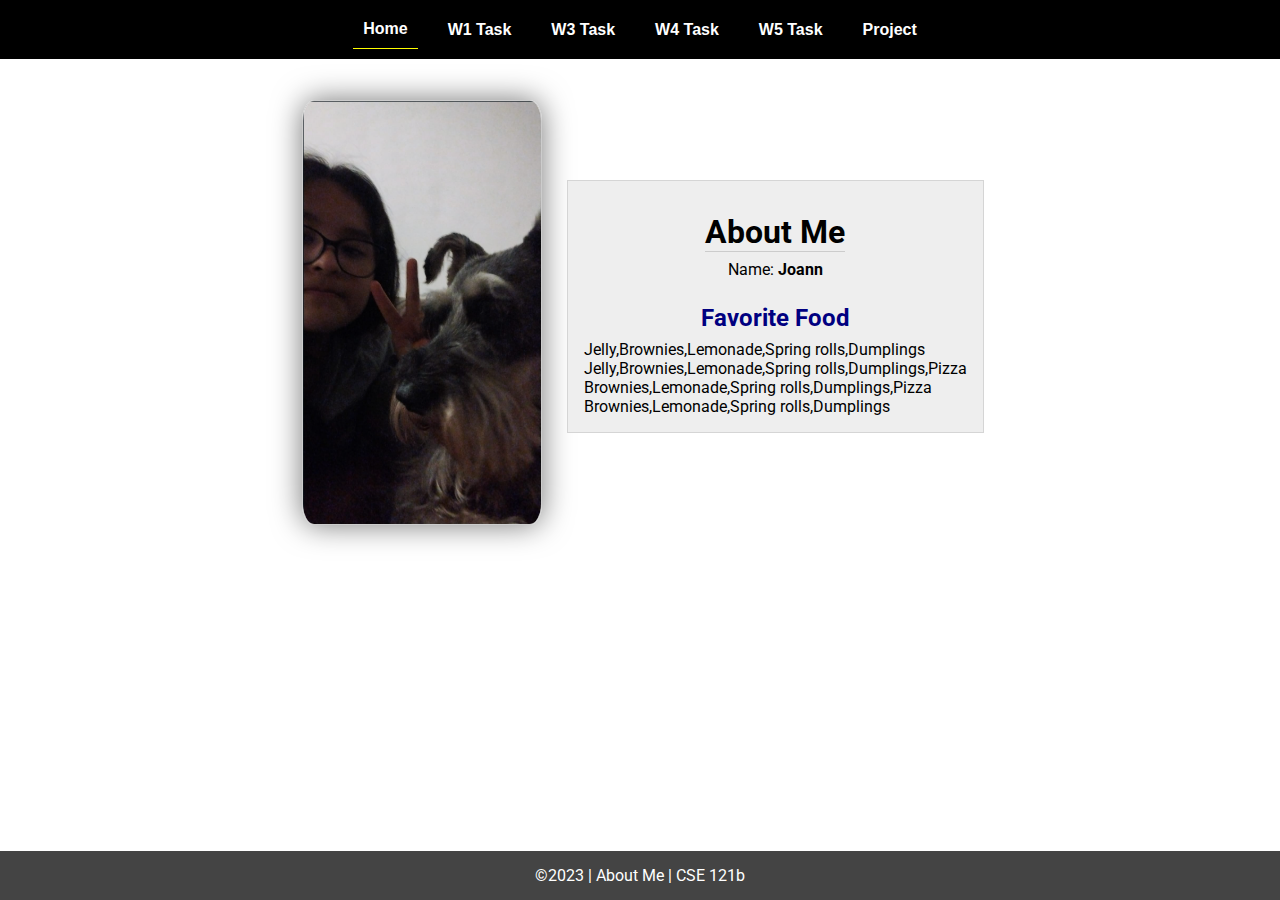
<file: index.html>
<!DOCTYPE html>
<html lang="en">

<head>
  <meta charset="UTF-8">
  <meta name="viewport" content="width=device-width, initial-scale=1.0">
  <title>About Me | CSE 121b | W02: Programming Tasks</title>
  <link rel="preconnect" href="https://fonts.googleapis.com">
  <link rel="preconnect" href="https://fonts.gstatic.com" crossorigin>
  <link href="https://fonts.googleapis.com/css2?family=Roboto:wght@400;600&display=swap"
    rel="stylesheet">
  <link rel="stylesheet" href="styles/main.css">
</head>

<body>
  <nav>
    <ul id="menu">
      <li><a id="toggleMenu">&equiv;</a></li>
      <li><a href="index.html" class="active">Home</a></li>
      <li><a href="w01-task.html">W1 Task</a></li>
      <li><a href="w03-task.html">W3 Task</a></li>
      <li><a href="w04-task.html">W4 Task</a></li>
      <li><a href="w05-task.html">W5 Task</a></li>
      <li><a href="project.html">Project</a></li>
    </ul>
  </nav>
  <main id="home">
    <picture>
      <img src="images/placeholder.png" alt="Placeholder Image">
    </picture>
    <section>
      <h1>About Me</h1>
      <div class="info">Name: <span id="name"></span></div>
      <h2>Favorite Food</h2>
      <div class="block" id="food"></div>
    </section>
  </main>
  <footer>
    &copy;<span id="year"></span> | About Me | CSE 121b
  </footer>
  <script src="scripts/main.js"></script>
  <script src="scripts/w02-task.js"></script>
</body>

</html>
</file>
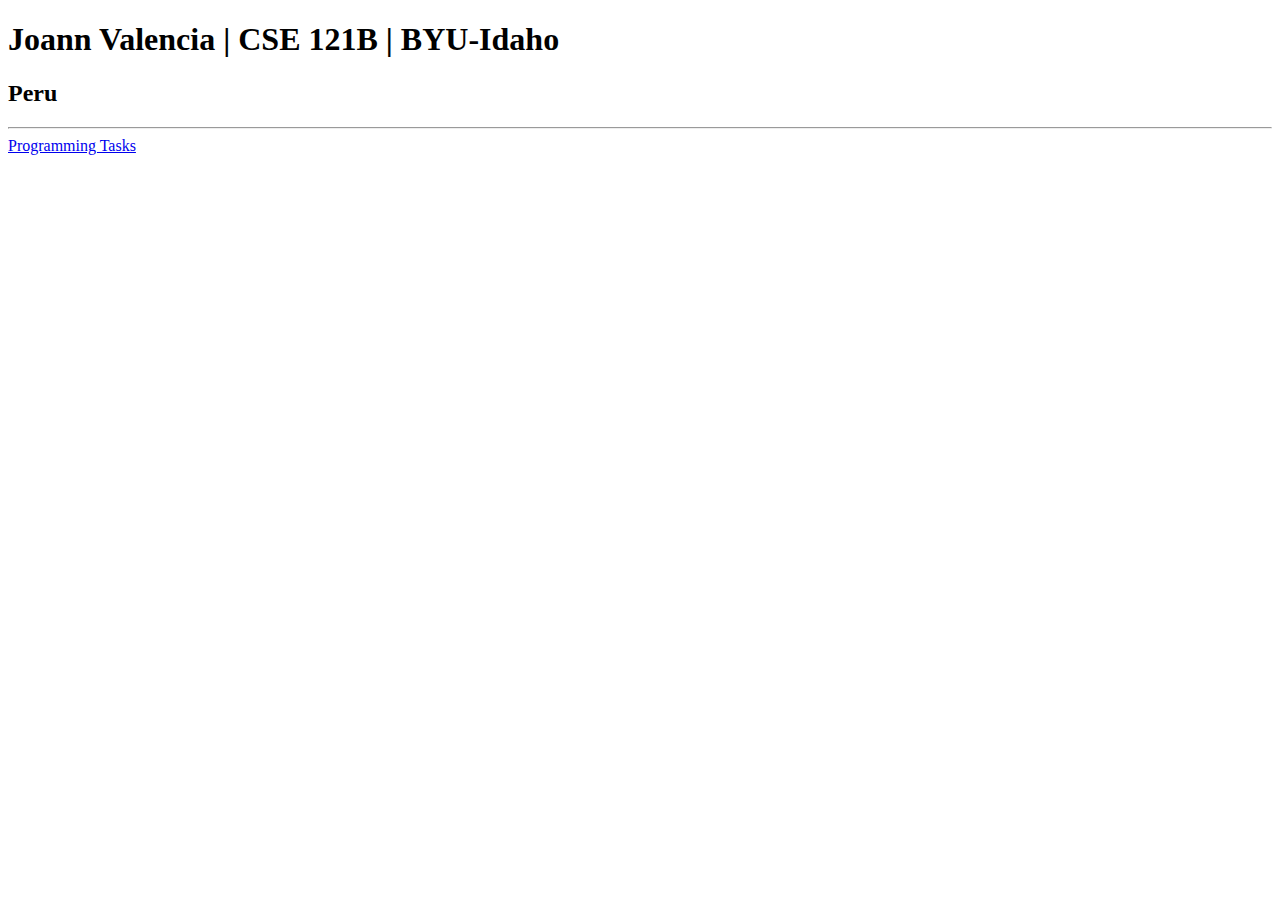
<file: index-old.html>
<!DOCTYPE html>
<html lang="en">
<head>
    <meta charset="UTF-8">
    <meta name="viewport" content="width=device-width, initial-scale=1.0">
    <title>Joann Valencia | CSE 121B | BYU-Idaho</title>
</head>
<body>
    <h1>Joann Valencia | CSE 121B | BYU-Idaho</h1>
    <h2>Peru</h2>
    <hr>
    <a href="index.html">Programming Tasks</a>
</body>
</html>
</file>
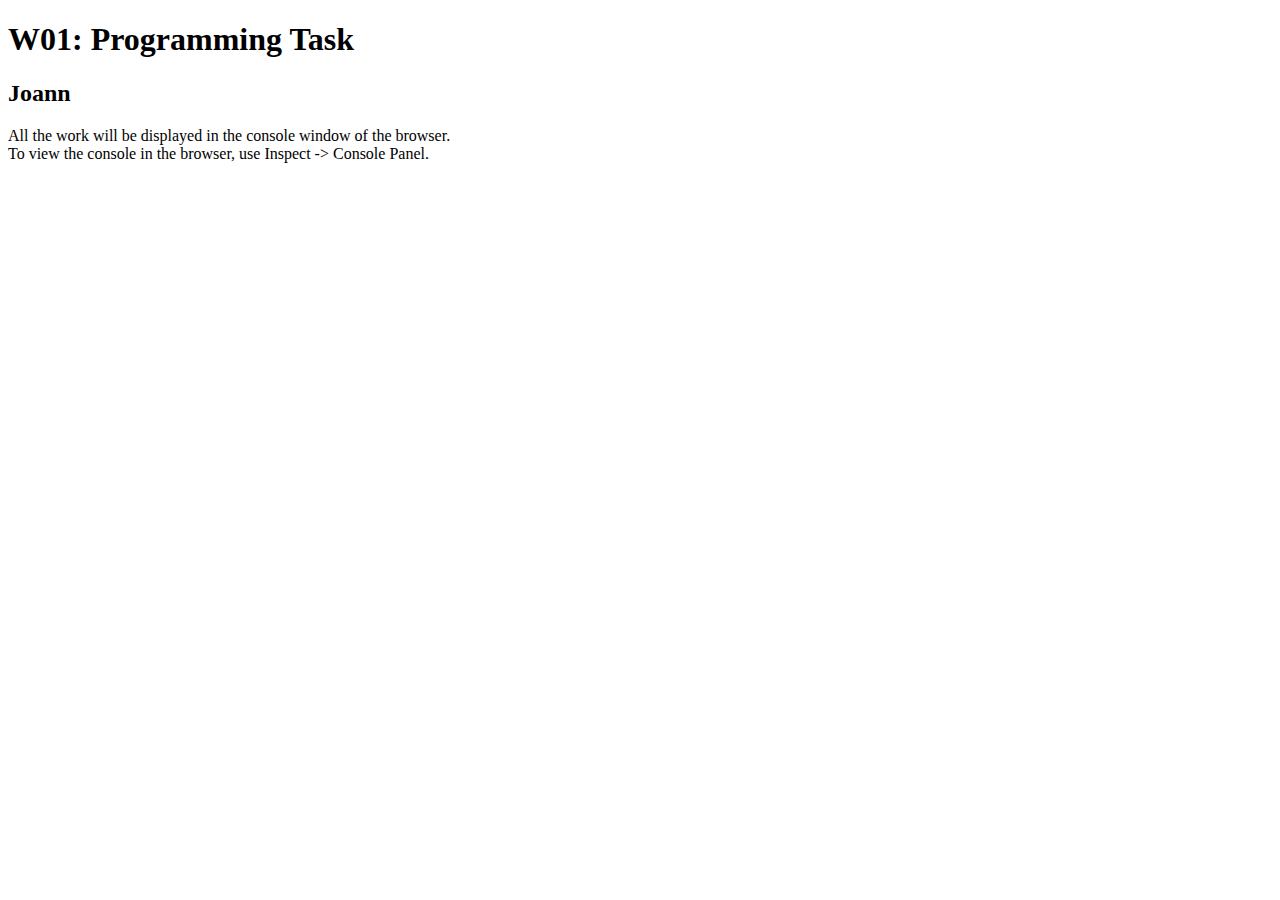
<file: w01-task.html>
<!DOCTYPE html>
<html lang="en">

<head>
  <meta charset="UTF-8">
  <meta name="viewport" content="width=device-width, initial-scale=1.0">
  <title>W01: Programming Task</title>
</head>

<body>
  <h1>W01: Programming Task</h1>
  <h2>Joann</h2>
  <p>All the work will be displayed in the console window of the browser.
    <br>To view the console in the browser, use Inspect -> Console Panel.
  </p>

  <script src="w01-task.js"></script>

</body>
</html>
</file>
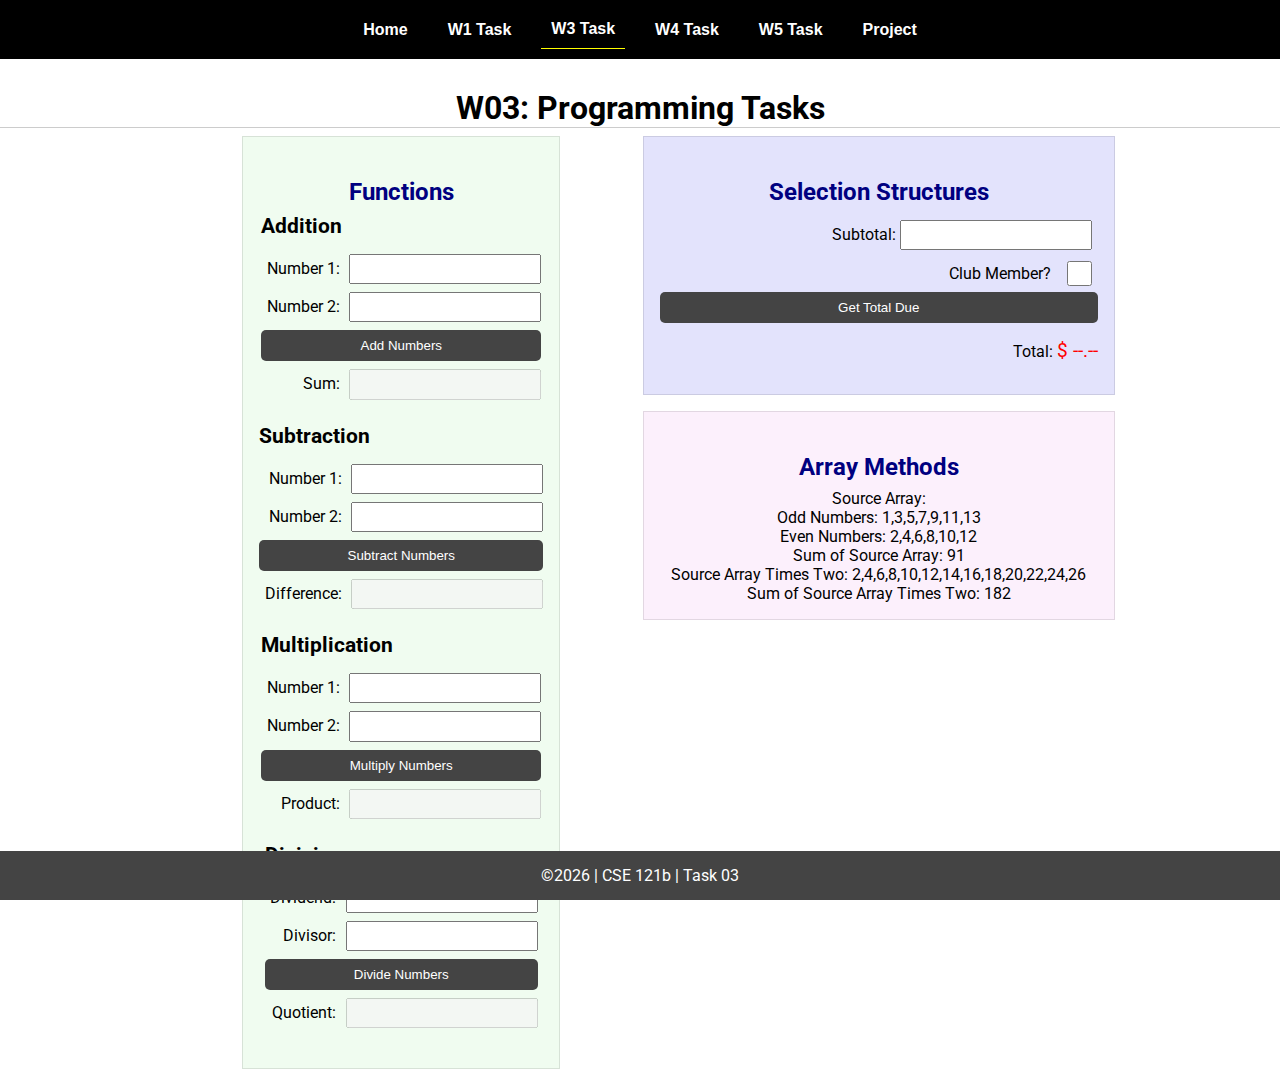
<file: w03-task.html>
<!DOCTYPE html>
<html lang="en">

<head>
    <meta charset="UTF-8">
    <meta name="viewport" content="width=device-width, initial-scale=1.0">
    <title>CSE 121b | W03: Programming Tasks</title>
    <link rel="preconnect" href="https://fonts.googleapis.com">
    <link rel="preconnect" href="https://fonts.gstatic.com" crossorigin>
    <link href="https://fonts.googleapis.com/css2?family=Roboto:wght@400;600&display=swap"
        rel="stylesheet">
    <link rel="stylesheet" href="styles/main.css">
</head>

<body>
    <nav>
        <ul id="menu">
            <li><a id="toggleMenu">&equiv;</a></li>
            <li><a href="index.html">Home</a></li>
            <li><a href="w01-task.html">W1 Task</a></li>
            <li><a href="w03-task.html" class="active">W3 Task</a></li>
            <li><a href="w04-task.html">W4 Task</a></li>
            <li><a href="w05-task.html">W5 Task</a></li>
            <li><a href="project.html">Project</a></li>
        </ul>
    </nav>>
    <header>
        <h1>W03: Programming Tasks</h1>
    </header>
    <main id="task3">
        <section id="section1">
            <h2>Functions</h2>
            <article>
                <h3>Addition</h3>
                <div>
                    <label for="add1">Number 1:</label>
                    <input type="text" id="add1" name="add1">
                </div>
                <div>
                    <label for="add2">Number 2:</label>
                    <input type="text" id="add2" name="add2">
                </div>
                <div>
                    <input type="button" id="addNumbers" value="Add Numbers">
                </div>
                <div>
                    <label for="sum">Sum:</label>
                    <input type="text" id="sum" name="sum" disabled>
                </div>
            </article>
            <article>
                <h3>Subtraction</h3>
                <div>
                    <label for="subtract1">Number 1:</label>
                    <input type="text" id="subtract1" name="subtract1">
                </div>
                <div>
                    <label for="subtract2">Number 2:</label>
                    <input type="text" id="subtract2" name="subtract2">
                </div>
                <div>
                    <input type="button" id="subtractNumbers" value="Subtract Numbers">
                </div>
                <div>
                    <label for="difference">Difference:</label>
                    <input type="text" id="difference" name="difference" disabled>
                </div>
            </article>
            <article>
                <h3>Multiplication</h3>
                <div>
                    <label for="factor1">Number 1:</label>
                    <input type="text" id="factor1" name="factor1">
                </div>
                <div>
                    <label for="factor2">Number 2:</label>
                    <input type="text" id="factor2" name="factor2">
                </div>
                <div>
                    <input type="button" id="multiplyNumbers" value="Multiply Numbers">
                </div>
                <div>
                    <label for="product">Product:</label>
                    <input type="text" id="product" name="product" disabled>
                </div>
            </article>
            <article>
                <h3>Division</h3>
                <div>
                    <label for="dividend">Dividend:</label>
                    <input type="text" id="dividend" name="dividend">
                </div>
                <div>
                    <label for="divisor">Divisor:</label>
                    <input type="text" id="divisor" name="divisor">
                </div>
                <div>
                    <input type="button" id="divideNumbers" value="Divide Numbers">
                </div>
                <div>
                    <label for="quotient">Quotient:</label>
                    <input type="text" id="quotient" name="quotient" disabled>
                </div>
            </article>
        </section>
        <div>
            <section id="section2">
                <h2>Selection Structures</h2>
                <label class="right">Subtotal:
                    <input type="number" id="subtotal" size="5">
                </label>
                <label class="middle right">
                    Club Member?
                    <input type="checkbox" id="member">
                </label>
                <div class="right">
                    <input type="button" id="getTotal" value="Get Total Due">
                </div>
                <div class="right">Total:
                    <span class="larger" id="total">$ --.--</span>
                </div>
            </section>
            <section id="section3">
                <h2>Array Methods</h2>
                <p>
                    Source Array: <span id="array"></span>
                </p>
                <p>
                    Odd Numbers: <span id="odds"></span>
                </p>
                <p>
                    Even Numbers: <span id="evens"></span>
                </p>
                <p>
                    Sum of Source Array: <span id="sumOfArray"></span>
                </p>
                <p>
                    Source Array Times Two: <span id="multiplied"></span>
                </p>
                <p>
                    Sum of Source Array Times Two: <span id="sumOfMultiplied"></span>
                </p>
            </section>
        </div>
    </main>
    <footer>
        &copy;<span id="year"></span> | CSE 121b | Task 03
    </footer>
    <script src="scripts/main.js"></script>
    <script>
        document.getElementById("year").innerHTML = new Date().getFullYear();
    </script>
    <script src="scripts/w03-task.js"></script>
</body>

</html>
</file>
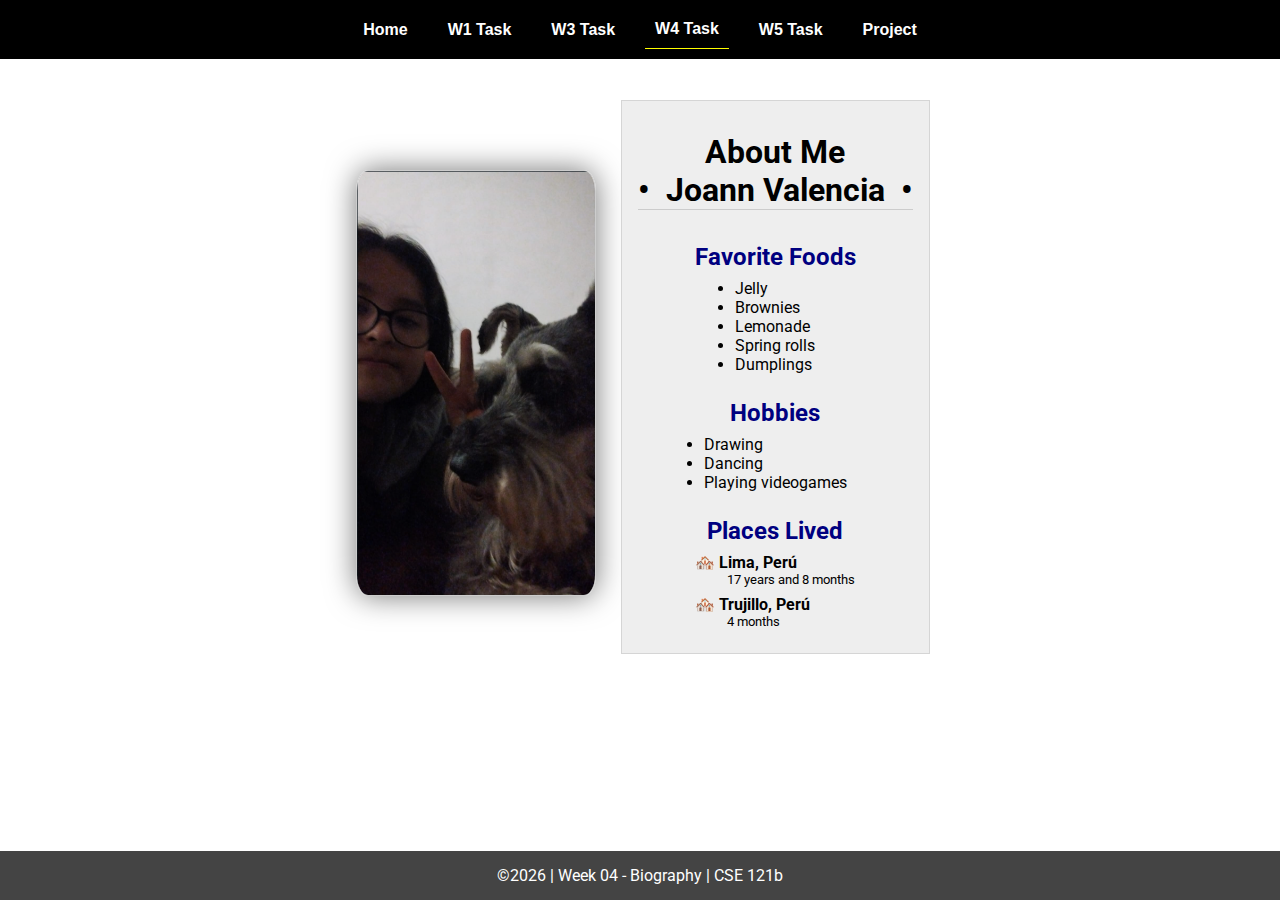
<file: w04-task.html>
<!DOCTYPE html>
<html lang="en">

<head>
  <meta charset="UTF-8">
  <meta name="viewport" content="width=device-width, initial-scale=1.0">
  <title>CSE 121b | W04: Programming Tasks</title>
  <link rel="preconnect" href="https://fonts.googleapis.com">
  <link rel="preconnect" href="https://fonts.gstatic.com" crossorigin>
  <link href="https://fonts.googleapis.com/css2?family=Roboto:wght@400;600&display=swap"
    rel="stylesheet">
  <link rel="stylesheet" href="styles/main.css">
</head>

<body>
  <nav>
    <ul id="menu">
      <li><a id="toggleMenu">&equiv;</a></li>
      <li><a href="index.html">Home</a></li>
      <li><a href="w01-task.html">W1 Task</a></li>
      <li><a href="w03-task.html">W3 Task</a></li>
      <li><a href="w04-task.html" class="active">W4 Task</a></li>
      <li><a href="w05-task.html">W5 Task</a></li>
      <li><a href="project.html">Project</a></li>
    </ul>
  </nav>
  <main id="home">
    <picture>
      <img id="photo" src="images/placeholder.png" alt="Placeholder Image">
    </picture>
    <section>
      <h1>About Me<br>• &nbsp;<span id="name"></span>&nbsp; •</h1>
      <h2>Favorite Foods</h2>
      <ul id="favorite-foods"></ul>
      <h2>Hobbies</h2>
      <ul id="hobbies"></ul>
      <h2>Places Lived</h2>
      <dl id="places-lived"></dl>
    </section>
  </main>

  <footer>
    &copy;<span id="year"></span> | Week 04 - Biography | CSE 121b
  </footer>
  <script src="scripts/main.js"></script>
  <script>
    document.getElementById("year").innerHTML = new Date().getFullYear();
  </script>
  <script src="scripts/w04-task.js"></script>
</body>

</html>
</file>
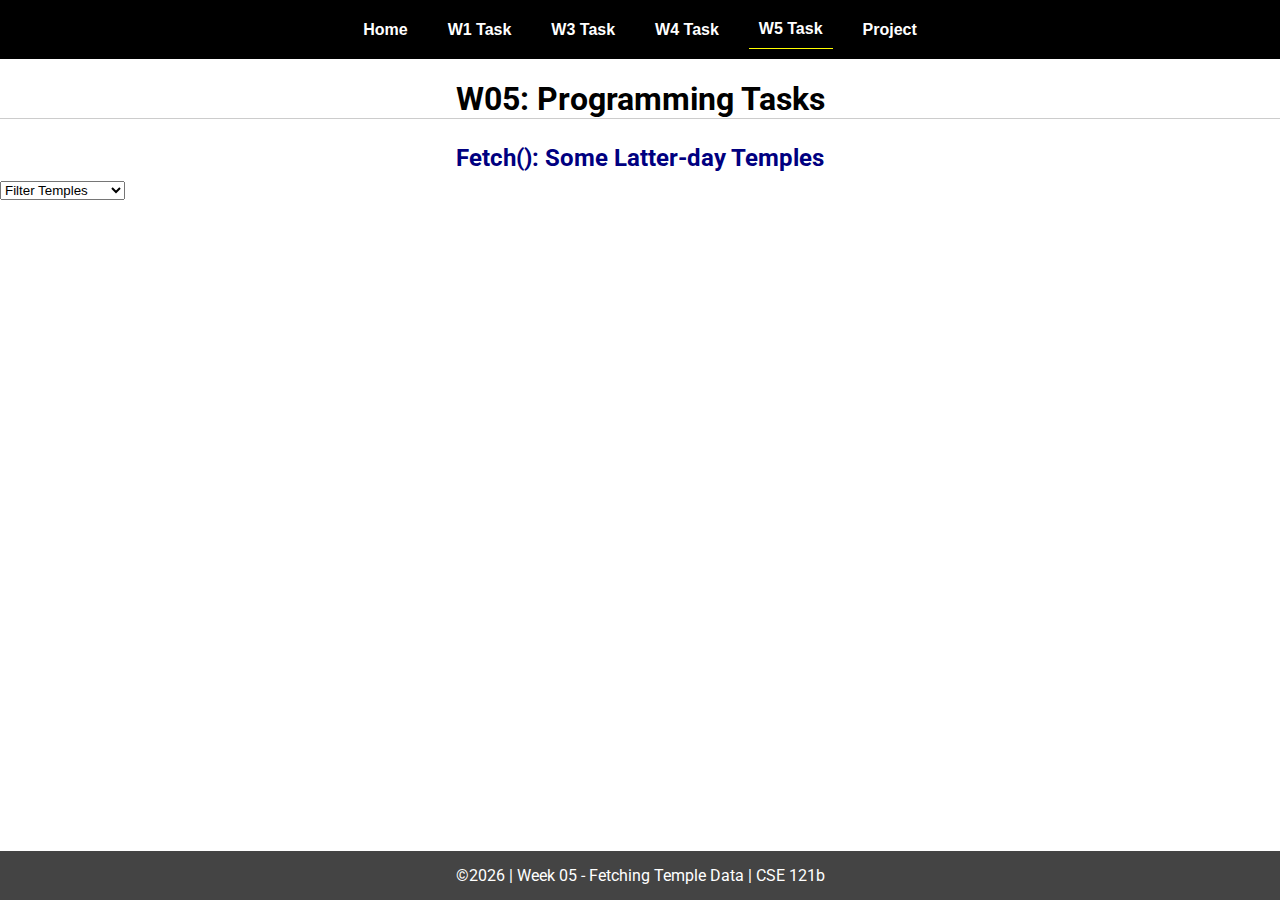
<file: w05-task.html>
<!DOCTYPE html>
<html lang="en">

<head>
  <meta charset="UTF-8">
  <meta name="viewport" content="width=device-width, initial-scale=1.0">
  <title>CSE 121b | W05: Programming Tasks</title>
  <link rel="preconnect" href="https://fonts.googleapis.com">
  <link rel="preconnect" href="https://fonts.gstatic.com" crossorigin>
  <link href="https://fonts.googleapis.com/css2?family=Roboto:wght@400;600&display=swap"
    rel="stylesheet">
  <link rel="stylesheet" href="styles/main.css">
</head>

<body>
  <nav>
    <ul id="menu">
      <li><a id="toggleMenu">&equiv;</a></li>
      <li><a href="index.html">Home</a></li>
      <li><a href="w01-task.html">W1 Task</a></li>
      <li><a href="w03-task.html">W3 Task</a></li>
      <li><a href="w04-task.html">W4 Task</a></li>
      <li><a href="w05-task.html" class="active">W5 Task</a></li>
      <li><a href="project.html">Project</a></li>
    </ul>
  </nav>
  <main id="gridly">
    <h1>W05: Programming Tasks</h1>
    <h2>Fetch(): Some Latter-day Temples</h2>

    <select id="sortBy" title="Choose a data filter.">
      <option value="" disabled selected>Filter Temples</option>
      <option value="utah">Utah</option>
      <option value="nonutah">Outside of Utah</option>
      <option value="older">Built Before 1950</option>
      <option value="all">No Filter</option>
    </select>

    <div id="temples">
    </div>
  </main>


  <footer>
    &copy;<span id="year"></span> | Week 05 - Fetching Temple Data | CSE 121b
  </footer>
  <script src="scripts/main.js"></script>
  <script>
    document.getElementById("year").innerHTML = new Date().getFullYear();
  </script>
  <script src="scripts/w05-task.js"></script>
</body>

</html>
</file>
<file: styles/main.css>
/* Universal Selector */
* {
    margin: 0;
    padding: 0;
    box-sizing: border-box;
}

/* HTML Selectors */
body {
    font-family: 'Roboto', Helvetica, sans-serif;
}

nav {
    background-color: black;
    width: 100%;
    position: fixed;
    top: 0;
}

nav ul {
    display: flex;
    flex-direction: column;
    align-items: center;
    max-width: -moz-fit-content;
    max-width: fit-content;
    margin: 0 auto;
}

nav ul li {
    flex: 1 1 auto;
}

nav ul li:first-child {
    display: block;
    font-size: 2rem;
}

nav ul li:first-child a {
    padding: 1px 10px;
}

nav ul li {
    display: none;
    list-style: none;
    margin: 10px;
}

nav ul li a {
    display: block;
    padding: 10px;
    text-decoration: none;
    font-weight: 600;
    color: white;
    text-align: center;
    font-family: 'Arial Narrow', Arial, sans-serif;
}

nav ul li a:hover {
    background-color: #efefef;
    color: black;
}

h1, h2 {
    text-align: center;
    margin: 1rem 0 .5rem;
}

h1 {
    border-bottom: 1px solid #ccc;
}

#gridly h1 {
    margin-top: 80px;
}

h2 {
    font-size: 1.5rem;
    color: navy;
    text-align: center;
    margin-top: 25px;
}

h3 {
    font-size: 1.3rem;
    margin-bottom: 1rem;
}

header {
    margin-top: 70px;
}

picture {
    margin: 0 auto;
}

picture img {
    width: 240px;
    height: auto;
    border-radius: 5%;
    border: 1px solid #ccc;
    box-shadow: 0 0 30px #777;
}

section {
    display: flex;
    flex-direction: column;
    align-items: center;
    margin: 0 auto 1rem;
    border: 1px solid rgba(0, 0, 0, .1);
    padding: 1rem;
    background-color: #eee;
}

article {
    margin-bottom: 1rem;
}

article div {
    margin-bottom: .5rem;
    text-align: right;
}

label {
    padding: .35rem;
}

input {
    padding: .35rem;
}

input[type="button"] {
    padding: .5rem;
    background-color: #444;
    color: white;
    border: none;
    border-radius: 5px;
    cursor: pointer;
    width: 100%
}

input[type="checkbox"] {
    width: 25px;
    height: 25px;
}

dt {
    font-weight: 700;
}

dt::before {
    content: "🏘️ ";
}

dd {
    margin: 0 0 .5rem 2rem;
    font-size: smaller;
}

footer {
    background-color: #444;
    color: white;
    padding: 15px;
    text-align: center;
    width: 100%;
    position: fixed;
    bottom: 0;
}

/* Class Selectors */
.active {
    border-bottom: 1px solid yellow;
}

.open li {
    display: block;
}

.block {
    display: block;
}

.larger {
    font-size: larger;
    color: red;
}

.right {
    width: 100%;
    text-align: right;
}

.middle {
    display: flex;
    align-items: center;
    justify-content: right;
    gap: 1rem;
}

/* ID Selectors */

#home {
    margin-top: 125px;
    display: grid;
    grid-template-columns: 1fr;
    grid-gap: 20px;
    align-items: center;
    justify-content: center;
}


#section1 {
    background-color: rgb(225, 250, 225, .5);
}

#section2 {
    background-color: rgba(200, 200, 250, 0.5);

}

/* #section2 div {
    margin-bottom: 1rem;
} */
#section2 div {
    margin-bottom: 1rem
}

#section3 {
    background-color: rgb(250, 225, 250, .5);
}
​
#sortBy {
    appearance: none;
    display: flex;
    padding: .5rem;
    background-color: #eee;
    color: #444;
    font-weight: 700;
    margin: 1rem auto;
    width: 200px;
    border: 1px solid rgba(0, 0, 0, .2);
    text-align: center;
}

#sortBy option:disabled {
    font-style: italic;
    padding: 1rem;
    background-color: #111;
    color: #eee;
}

#temples {
    display: grid;
    grid-template-columns: repeat(auto-fit, minmax(320px, 1fr));
    grid-gap: .5rem;
    align-items: center;
    margin-bottom: 3rem;
}

#temples article {
    height: 250px;
    margin: .5rem;
    border: 1px solid rgba(0, 0, 0, .1);
    padding: 1rem;
    background-color: #eee;
    display: flex;
    flex-direction: column;
    align-items: center;
    justify-content: center;
}

#temples h4 {
    color: navy;
    font-size: smaller;
}

#temples img {
    width: 250px;
    height: auto;
    box-shadow: 0 0 30px #777;
    margin: .5rem;
}

/* Media Queries */
@media only screen and (min-width: 32.5em) {
    nav ul {
        flex-direction: row;
    }
    nav ul li:first-child {
        display: none;
    }
    nav ul li {
        display: block;
    }
    section {
        min-width: 300px;
    }
    #home {
        margin: 100px auto 20px;
        grid-template-columns: 250px 1fr;
        max-width: -moz-fit-content;
        max-width: fit-content;
    }

    #task3 {
        display: grid;
        grid-template-columns: 1fr 1fr;
        grid-gap: 5px;
        margin: 0 auto;
        max-width: 950px;
    }
}
</file>
